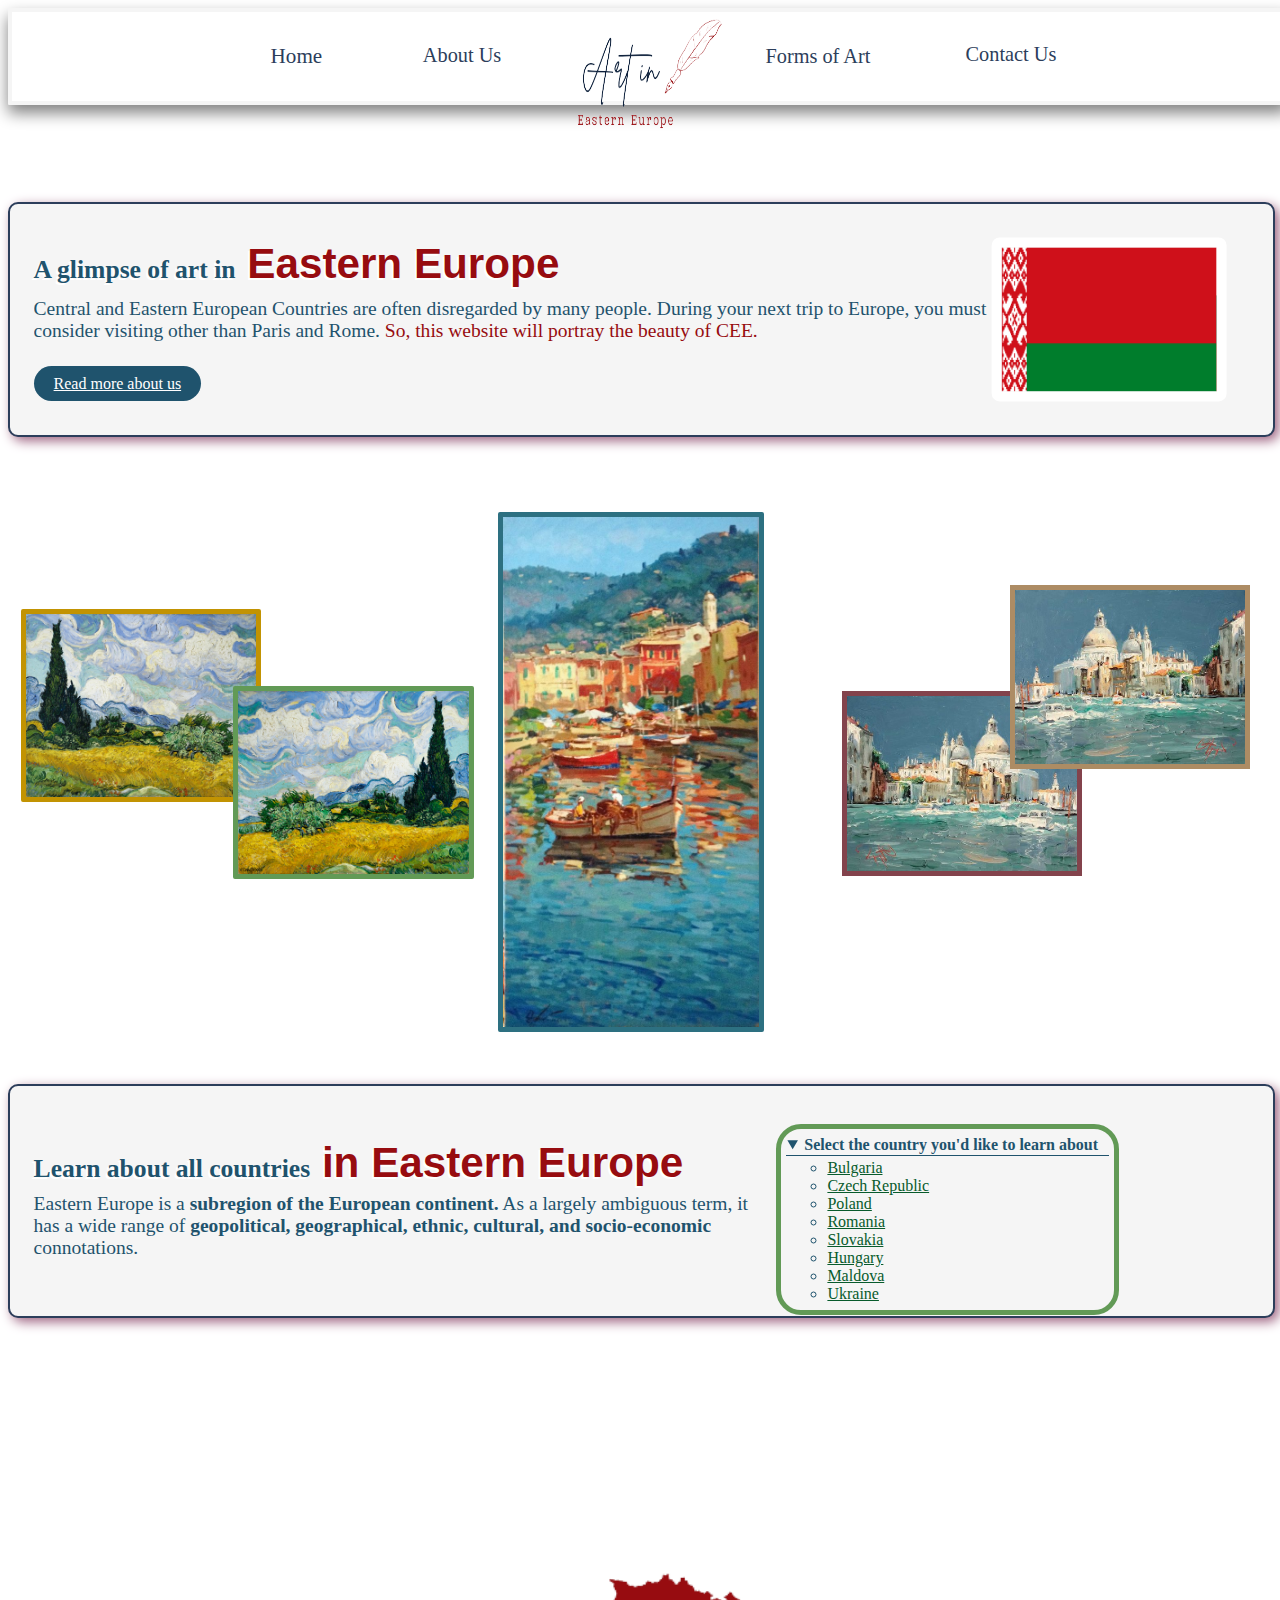
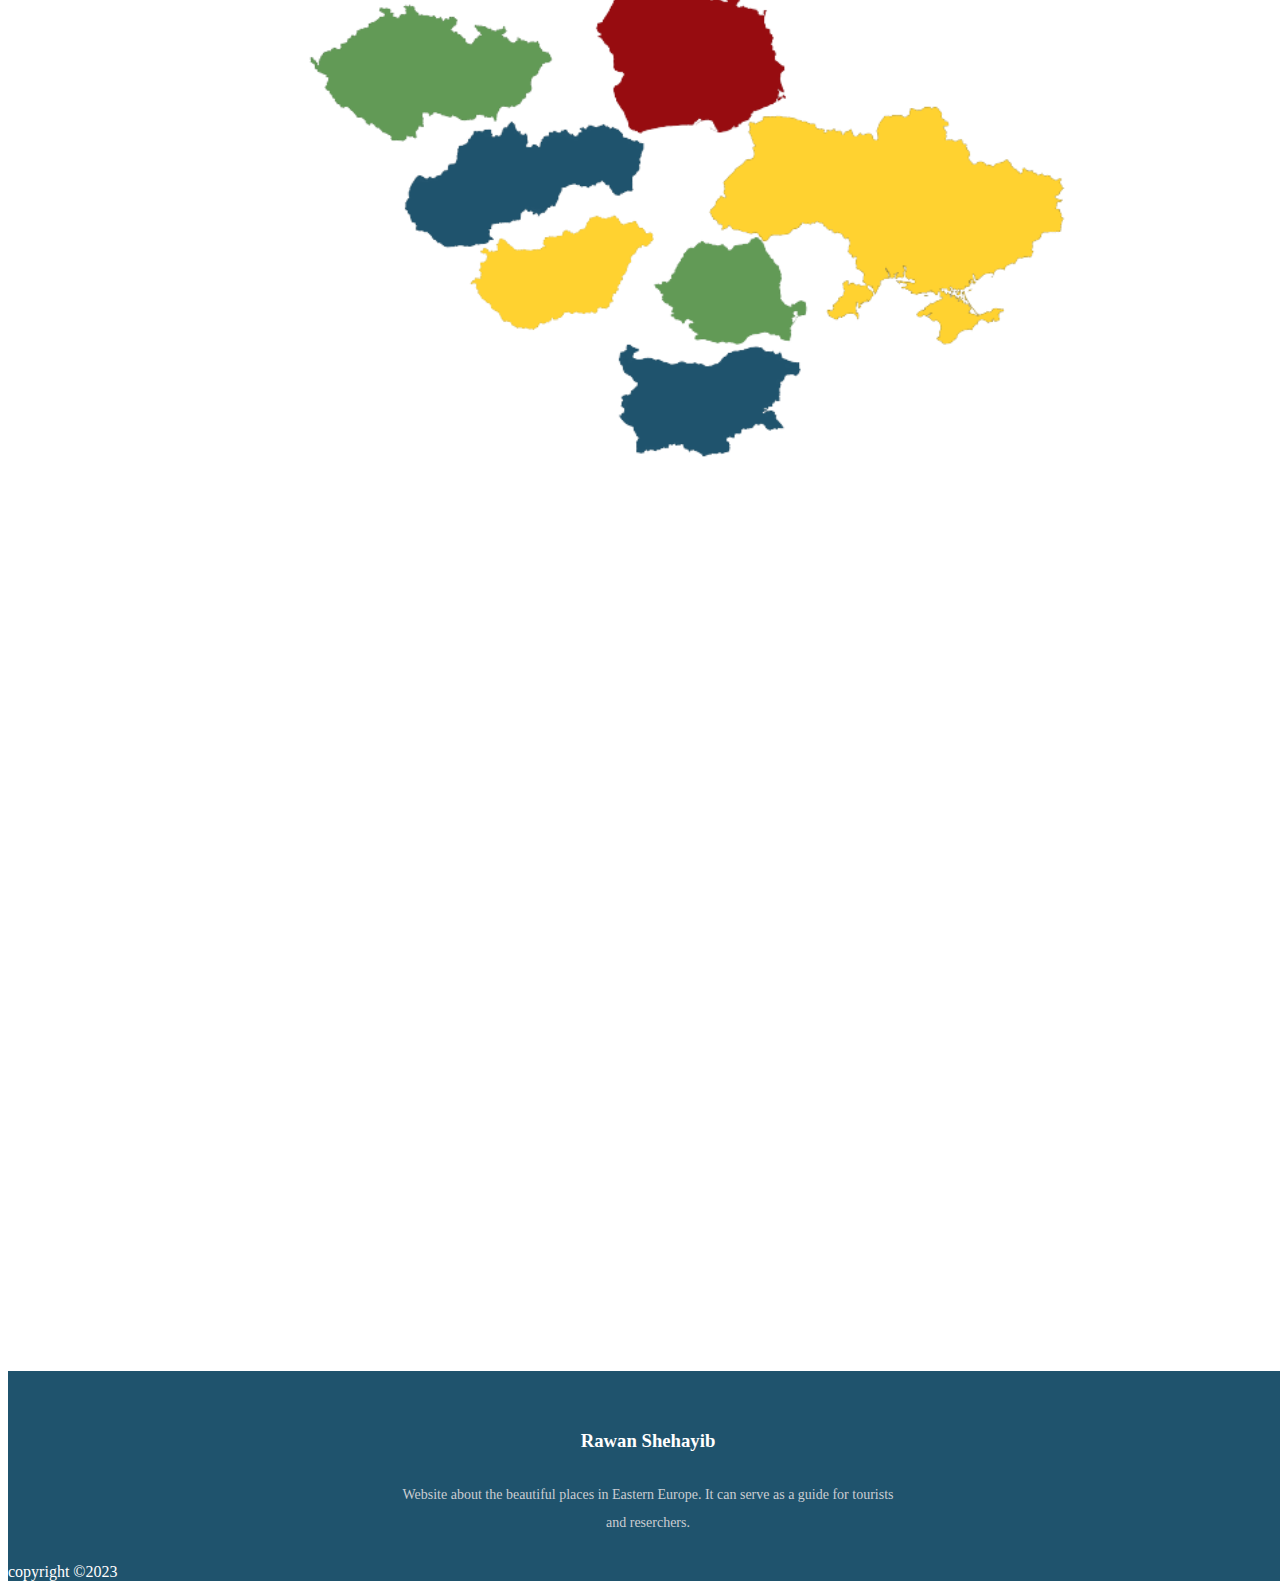
<file: index.html>
<!DOCTYPE html>
<html lang="en">
<head>
    <meta charset="UTF-8">
    <meta http-equiv="X-UA-Compatible" content="IE=edge">
    <meta name="viewport" content="width=device-width, initial-scale=1.0">
    <title>Document</title>
    <link rel="stylesheet" href="style.css" >
    <link href="https://fonts.cdnfonts.com/css/brittany-signature" rel="stylesheet">
    <script src="script.js"></script>
</head>
<body>
  <div id="preloader">
    </div>
        <nav>
            
     
        <div class="navbar">
          <a href="index.html">
            <img id="logo" src="logo__4_-removebg-preview.png">
        </a>
          <a id="home" href="index.html">Home</a>
          <a id="aboutUs" href="aboutUs.html">About Us</a>
          <a id="formsOfArt" href="formsofart.html">Forms of Art</a>
          <div class="dropdown">
            <button class="dropbtn">Contact Us 
            </button>
            <div class="dropdown-content">
              <a href="shareyourart.html">Share your art</a>
              <a href="contactinformation.html">Contact</a>
            </div>
            </div>
          </div> 
        </div>
    </nav>

    <h2 id="card-header">A glimpse of art in<span id="span-one">  Eastern Europe</span></h2> 
    <p id="card-p">Central and Eastern European Countries are often disregarded by many people. During your next trip to Europe, you must<br> consider visiting other than Paris and Rome.<span id="span-two"> So, this website will portray the beauty of CEE.</span></p>
    <a id="link-one" href="aboutUs.html" target="_blank">Read more about us</a>
    <div class="card">
        <div class="containerone">
        <div class="image-container">
          <img src="Flag_of_Belarus.png" class="tinyPicture">
          <img src="Flag_of_Bulgaria.png" class="tinyPicture">
          <img src="Flag_of_Poland.svg.png" class="tinyPicture">
          <img src="Flag_of_Romania.png" class="tinyPicture">
          <img src="Flag_of_Slovakia.png" class="tinyPicture">
          <img src="Flag_of_the_Czech_Republic.png" class="tinyPicture">
          <img src="hungary.jpg" class="tinyPicture">
          <img src="maldova.png" class="tinyPicture">
          <img src="ukraine.png" class="tinyPicture">
        </div>
      </div>
      </div>
    <div class="image-collage-one">
      <img id="image-one" src="art-one(1).jpg">
      <img id="image-two" src="art-one.jpg">
      <img id="image-three" src="art-2.jpg">
      <img id="image-five" src="art-9.jpg">
      <img id="image-six" src="art-9(1).jpg">


      <h2 id="card-header-two">Learn about all countries<span id="span-one">  in Eastern Europe</span></h2> 
      <p id="card-two-p">Eastern Europe is a <b>subregion of the European continent.</b> As a largely ambiguous term, it<br> has a wide range of <b>geopolitical, geographical, ethnic, cultural, and socio-economic</b><br> connotations.</p>

      <div class="card-two">
        <div class="container-two"></div>
        
      </div>
      </div>
      
    </div>
    <details open style="margin: 0px;">
      <summary id="summary-one">Select the country you'd like to learn about</summary>
     
        <ul class="ul-one">
          <li><a href="https://artsandculture.google.com/partner/national-art-gallery-in-bulgaria" target="_blank">Bulgaria</a></li>
          <li><a href="https://artsczech.cz/" target="_blank">Czech Republic</a></li>
          <li><a href="https://artinpoland.weebly.com/" target="_blank">Poland</a></li>
          <li><a href="https://theculturetrip.com/europe/romania/articles/an-arts-lover-guide-to-romania/" target="_blank">Romania</a></li>
          <li><a href="https://www.slovakia.com/art/" target="_blank">Slovakia</a></li>
          <li><a href="https://visithungary.com/category/arts-and-culture" target="_blank">Hungary</a></li>
          <li><a href="https://moldova.md/en/content/culture" target="_blank">Maldova</a></li>
          <li><a href="https://artforukraine.world/" target="_blank">Ukraine</a></li>
        </ul>

      <div>
        
      </div>
  </details>
  <iframe class="yt-vid" width="600" height="340" style="position:relative; top:340px; left: 380px;" src="https://www.youtube.com/embed/qouyRnk9PMY" title="YouTube video player" frameborder="0" allow="accelerometer; autoplay; clipboard-write; encrypted-media; gyroscope; picture-in-picture; web-share" allowfullscreen></iframe>

  <img id="map-one" src="mapp-removebg-preview.png">
  <footer>
    <div class="footer-content">
    <h3 id="footer-p">Rawan Shehayib</h3>
    <p id="footer-p-two">Website about the beautiful places in Eastern Europe. It can serve as a guide for tourists and reserchers.</p>
    </div>
    <div class=”footer-bottom”>
      <p>copyright &copy;2023</p>
   </div>
  </footer>
  <script>
    var loader=document.getElementById("preloader");
    window.addEventListener("load", function(){
      loader.style.display="none";
    })
    </script>
</body>
</html>
</file>
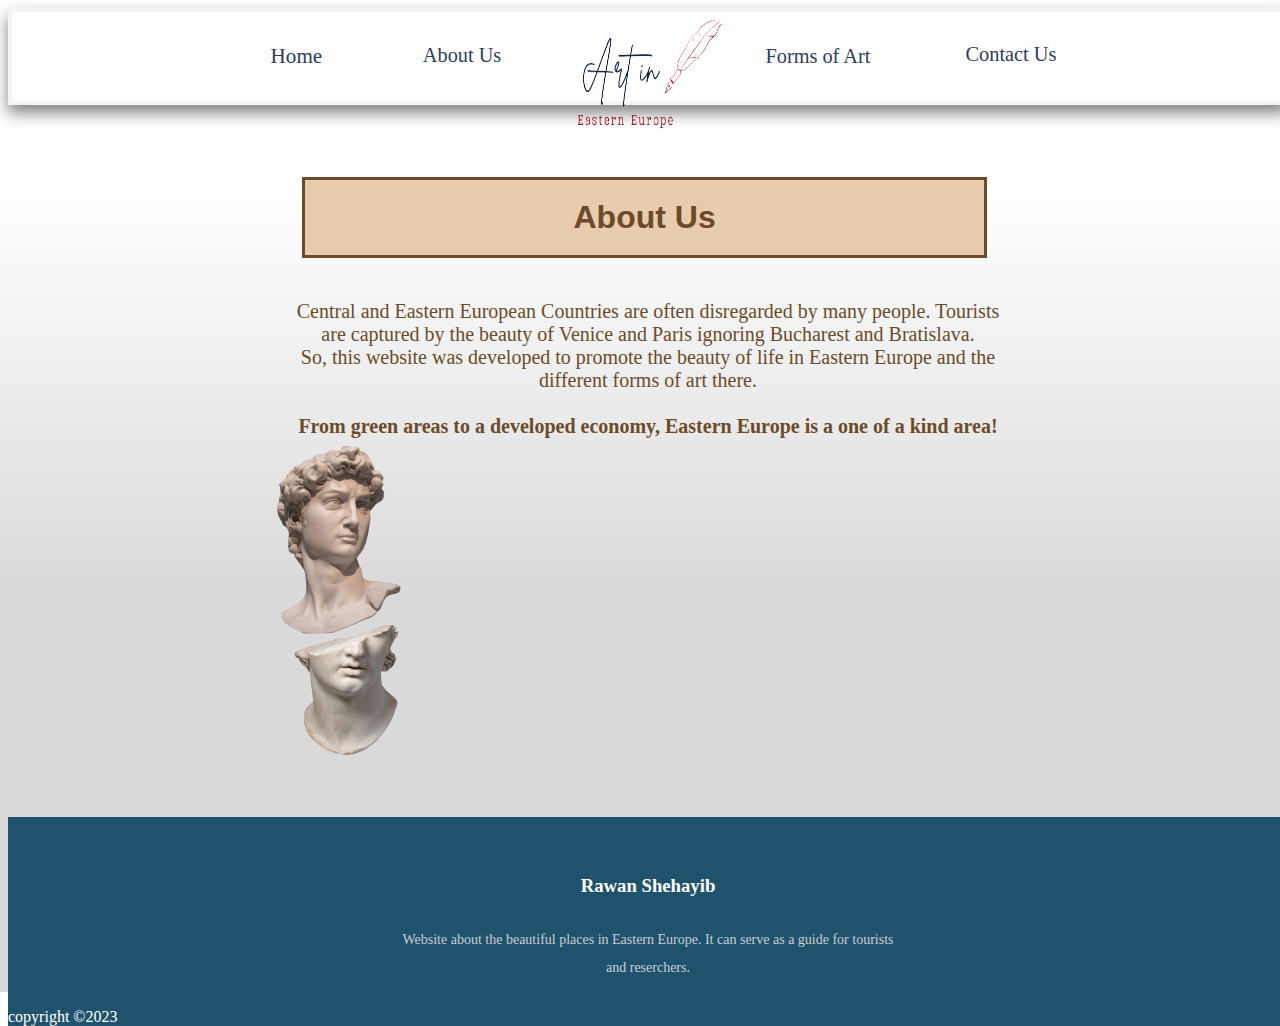
<file: aboutUs.html>
<!DOCTYPE html>
<html lang="en">
<head>
    <meta charset="UTF-8">
    <meta http-equiv="X-UA-Compatible" content="IE=edge">
    <meta name="viewport" content="width=\, initial-scale=1.0">
    <title>Document</title>
    <link rel="stylesheet" href="style.css">
    <link href="https://fonts.cdnfonts.com/css/brittany-signature" rel="stylesheet">
    <script src="script.js"></script>
</head>
<body class="body-aboutus">
   <nav>
            <a href="index.html">
                <img id="logo" src="logo__4_-removebg-preview.png">
            </a>
        <div class="navbar">
            
          <a id="home" href="index.html">Home</a>
          <a id="aboutUs" href="aboutUs.html">About Us</a>
          <a id="formsOfArt" href="formsofart.html">Forms of Art</a>
          <div class="dropdown">
            <button class="dropbtn">Contact Us 
            </button>
            <div class="dropdown-content">
              <a href="shareyourart.html">Share your art</a>
              <a href="contactinformation.html">Contact</a>
            </div>
          </div> 
        </div>
    </nav>
    <div>
    <h1 id="aboutUs-header">About Us</h1>
    <p id="aboutus-p">Central and Eastern European Countries are often disregarded by many people. Tourists<br> are captured by the beauty of Venice and Paris ignoring Bucharest and Bratislava.<br> So, this website was developed to promote the beauty of life in Eastern Europe and the<br> different forms of art there.<br><br><span id="span-three"><b> From green areas to a developed economy, Eastern Europe is a one of a kind area!</span></b></p>

    </div>
  <img id="map-aboutus" src="mapp__1_-removebg-preview.png">
    
  <footer>
    <div class="footer-content">
    <h3 id="footer-p">Rawan Shehayib</h3>
    <p id="footer-p-two">Website about the beautiful places in Eastern Europe. It can serve as a guide for tourists and reserchers.</p>
    </div>
    <div class=”footer-bottom”>
      <p>copyright &copy;2023</p>
   </div>
  </footer>
  </body>

</html>
</file>
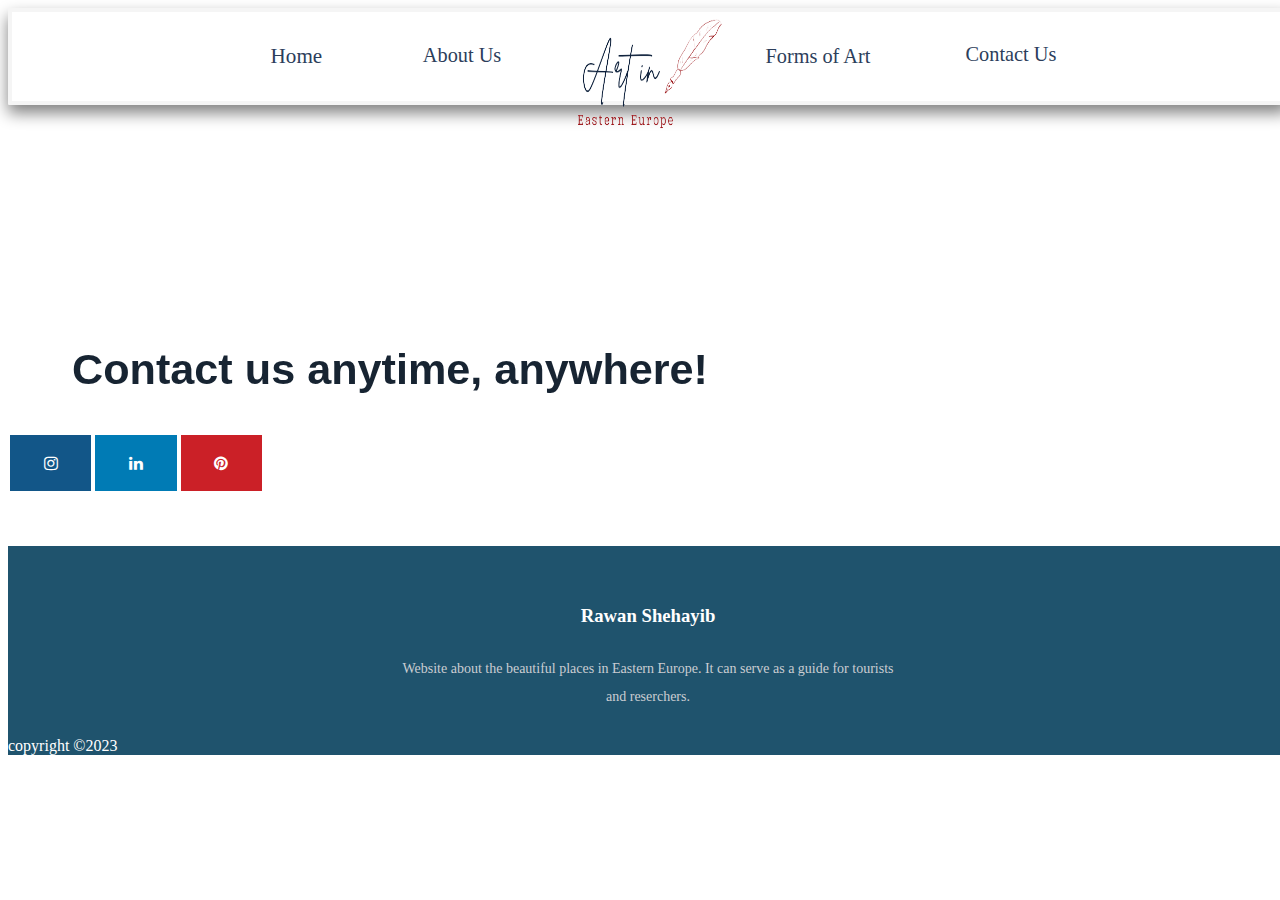
<file: contactinformation.html>
<!DOCTYPE html>
<html lang="en">
<head>
    <meta charset="UTF-8">
    <meta http-equiv="X-UA-Compatible" content="IE=edge">
    <meta name="viewport" content="width=device-width, initial-scale=1.0">
    <title>Document</title>
    <link rel="stylesheet" href="style.css">
    <link href="https://fonts.cdnfonts.com/css/brittany-signature" rel="stylesheet">
    <link rel="stylesheet" href="https://cdnjs.cloudflare.com/ajax/libs/font-awesome/4.7.0/css/font-awesome.min.css">
</head>
<body>
    <nav>
        <a href="index.html">
            <img id="logo" src="logo__4_-removebg-preview.png">
        </a>
    <div class="navbar">
        
      <a id="home" href="index.html">Home</a>
      <a id="aboutUs" href="aboutUs.html">About Us</a>
      <a id="formsOfArt" href="formsofart.html">Forms of Art</a>
      <div class="dropdown">
        <button class="dropbtn">Contact Us 
        </button>
        <div class="dropdown-content">
          <a href="shareyourart.html">Share your art</a>
          <a href="contactinformation.html">Contact</a>
        </div>
      </div> 
    </div>
</nav>
<iframe class="map" src="https://www.google.com/maps/embed?pb=!1m18!1m12!1m3!1d26521.297951417764!2d35.584247247689994!3d33.80812594704604!2m3!1f0!2f0!3f0!3m2!1i1024!2i768!4f13.1!3m3!1m2!1s0x151f22c541980ad5%3A0x78f3c74a3ff1f6e6!2sAley!5e0!3m2!1sen!2slb!4v1683280468831!5m2!1sen!2slb"  width="450" height="200" style="border:0; position: relative; left: 60%; top: 150px;" allowfullscreen="" loading="lazy" referrerpolicy="no-referrer-when-downgrade"></iframe>
<h2 id="contact-head">Contact us anytime, anywhere!</h2>
<div class="buttons">
    <a href="https://www.instagram.com/rawanshehayib/" target="_blank" class="fa fa-instagram"></a>
    <a href="https://www.linkedin.com/in/rawan-shehayib-65038923b/" target="_blank" class="fa fa-linkedin"></a>
    <a href="https://www.pinterest.com/rawanshehayib/" target="_blank" class="fa fa-pinterest"></a>
  </div>
  <footer>
    <div class="footer-content">
    <h3 id="footer-p">Rawan Shehayib</h3>
    <p id="footer-p-two">Website about the beautiful places in Eastern Europe. It can serve as a guide for tourists and reserchers.</p>
    </div>
    <div class=”footer-bottom”>
      <p>copyright &copy;2023</p>
   </div>
  </footer>
</body>
</html>
</file>
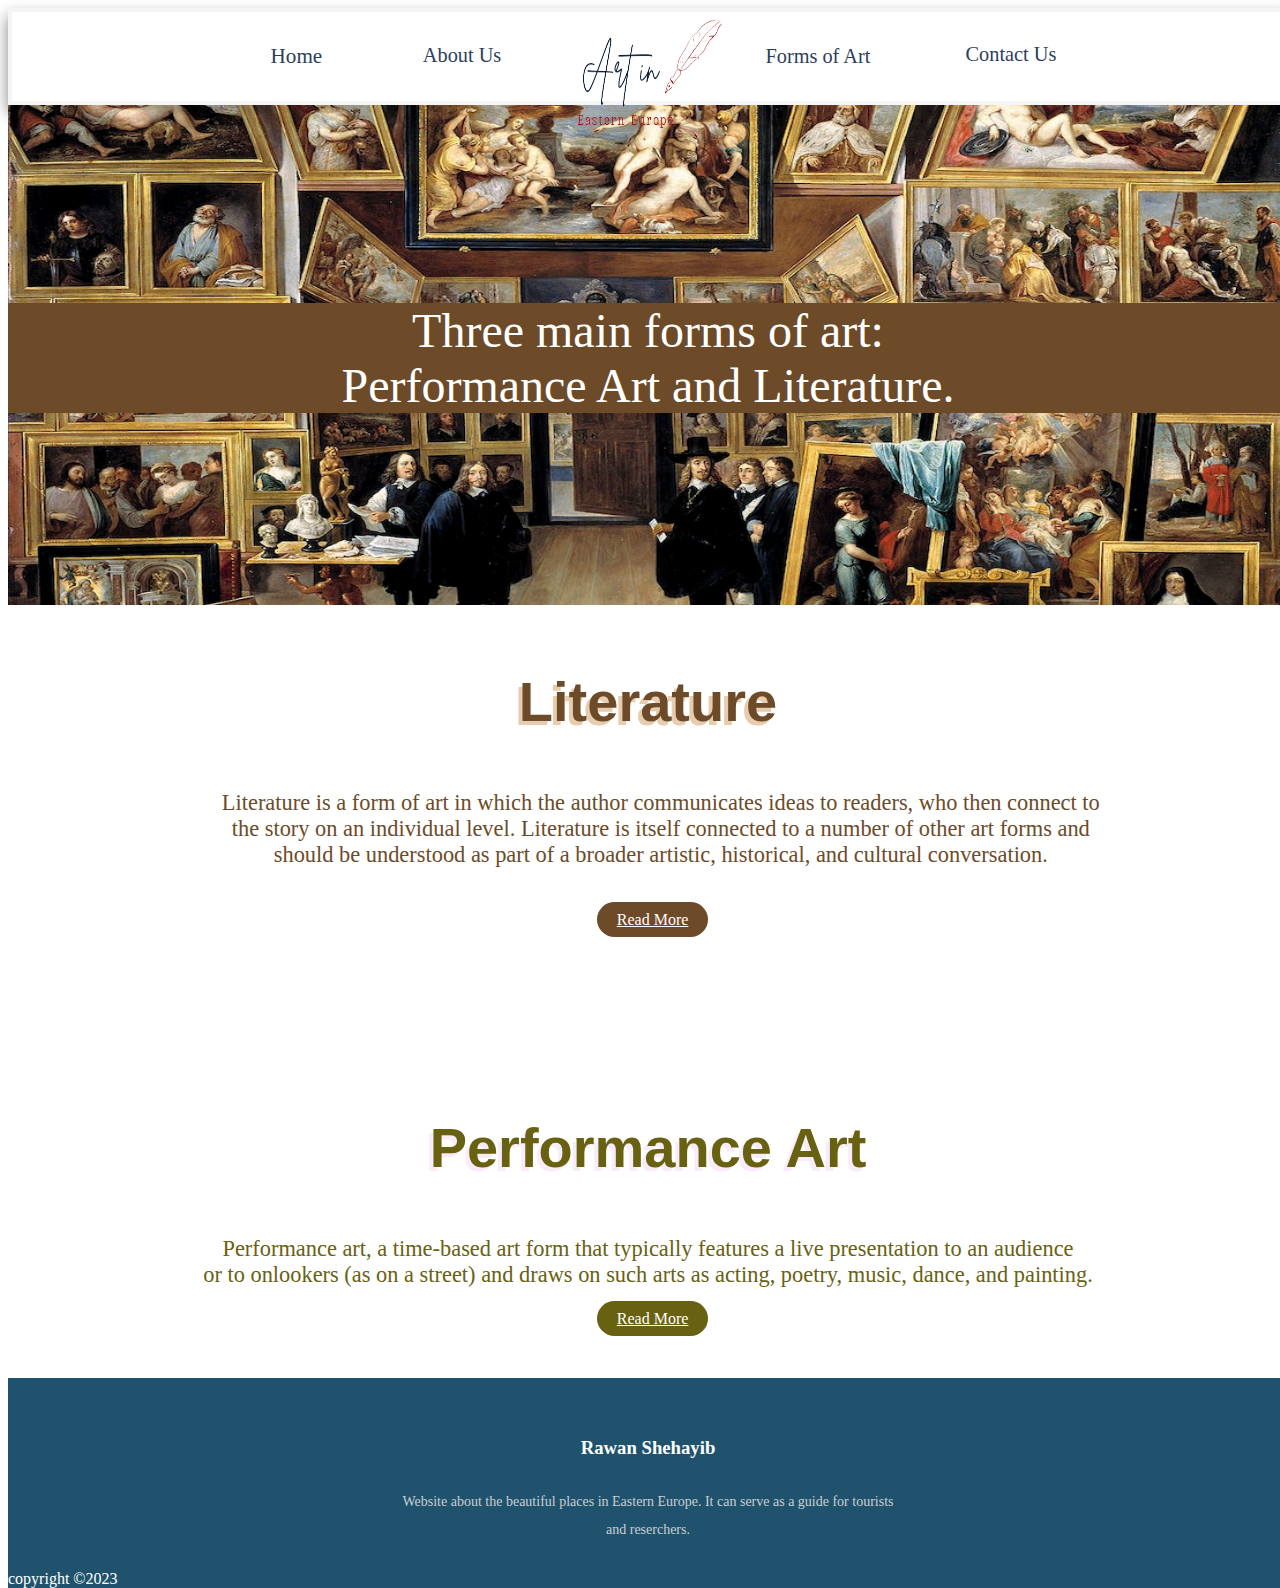
<file: formsofart.html>
<!DOCTYPE html>
<html lang="en">
<head>
    <meta charset="UTF-8">
    <meta http-equiv="X-UA-Compatible" content="IE=edge">
    <meta name="viewport" content="width=device-width, initial-scale=1.0">
    <title>Document</title>
    <link rel="stylesheet" href="style.css">
    <link href="https://fonts.cdnfonts.com/css/brittany-signature" rel="stylesheet">
    <script src="script.js"></script>

</head>
<body>
    <nav>
        <a href="index.html">
            <img id="logo" src="logo__4_-removebg-preview.png">
        </a>
    <div class="navbar">
        
      <a id="home" href="index.html">Home</a>
      <a id="aboutUs" href="aboutUs.html">About Us</a>
      <a id="formsOfArt" href="formsofart.html">Forms of Art</a>
      <div class="dropdown">
        <button class="dropbtn">Contact Us 
        </button>
        <div class="dropdown-content">
          <a href="shareyourart.html">Share your art</a>
          <a href="contactinformation.html">Contact</a>
        </div>
      </div> 
    </div>
</nav>
<img id="formsofart-img-one" src="formsofart2.jpeg">
<p id="formsOfArt-p">Three main forms of art:<br>Performance Art and Literature.</p>

<div>
  <h3 id="formsOfArt-literature-h">Literature</h3>
  <p id="formsOfArt-literature">Literature is a form of art in which the author communicates ideas to readers, who then connect to<br>the story on an individual level. Literature is itself connected to a number of other art forms and<br> should be understood as part of a broader artistic, historical, and cultural conversation.</p>
<a id="link-literature" href="https://study.com/learn/lesson/connecting-art-literature.html#:~:text=Literature%20is%20a%20form%20of%20art%20in%20which%20the%20author,%2C%20historical%2C%20and%20cultural%20conversation." target="_blank">Read More</a>
</div>

<div>
  <h3 id="formsOfArt-performanceart-h">Performance Art</h3>
  <p id="formsOfArt-performanceart">Performance art, a time-based art form that typically features a live presentation to an audience<br> or to onlookers (as on a street) and draws on such arts as acting, poetry, music, dance, and painting.</p>
  <a id="link-performanceart" href="https://www.britannica.com/art/performance-art" target="_blank">Read More</a>
</div>
<footer>
  <div class="footer-content">
  <h3 id="footer-p">Rawan Shehayib</h3>
  <p id="footer-p-two">Website about the beautiful places in Eastern Europe. It can serve as a guide for tourists and reserchers.</p>
  </div>
  <div class=”footer-bottom”>
    <p>copyright &copy;2023</p>
 </div>
</footer>
</body>
</html>
</file>
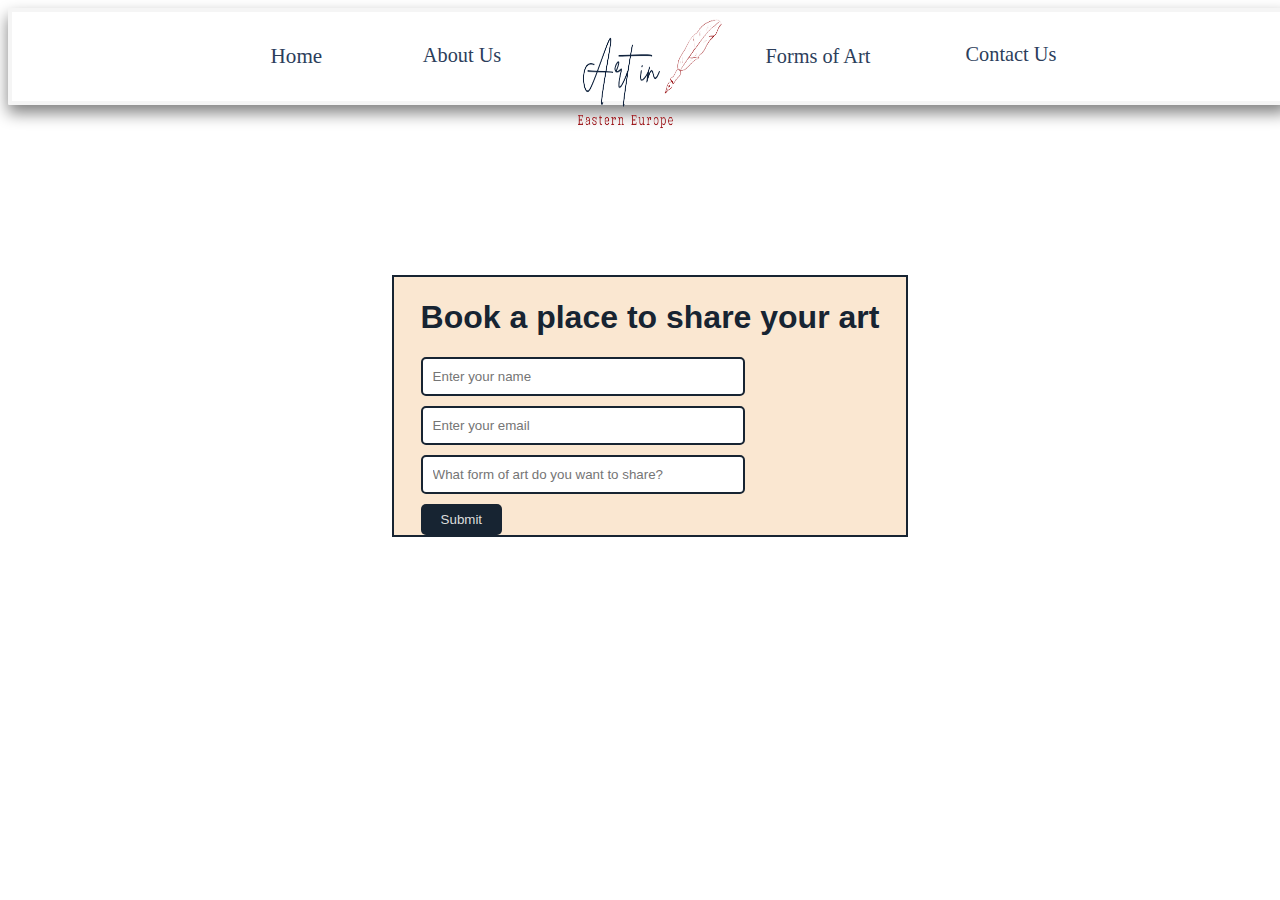
<file: shareyourart.html>
<!DOCTYPE html>
<html lang="en">
<head>
    <meta charset="UTF-8">
    <meta http-equiv="X-UA-Compatible" content="IE=edge">
    <meta name="viewport" content="width=device-width, initial-scale=1.0">
    <title>Document</title>
    <link rel="stylesheet" href="style.css">
    <link href="https://fonts.cdnfonts.com/css/brittany-signature" rel="stylesheet">
    <script src="script.js"></script>
</head>
<body>
    <nav>
        <a href="index.html">
            <img id="logo" src="logo__4_-removebg-preview.png">
        </a>
    <div class="navbar">       
      <a id="home" href="index.html">Home</a>
      <a id="aboutUs" href="aboutUs.html">About Us</a>
      <a id="formsOfArt" href="formsofart.html">Forms of Art</a>
      <div class="dropdown">
        <button class="dropbtn">Contact Us 
        </button>
        <div class="dropdown-content">
          <a href="shareyourart.html">Share your art</a>
          <a href="contactinformation.html">Contact</a>
        </div>
      </div> 
    </div>
</nav>
<div class="container">
    <form action="" id="loginForm">
      <h1>Book a place to share your art</h1>
      <input type="text" id="name" class="form-control" placeholder="Enter your name">
      <input type="text" id="name" class="form-control" placeholder="Enter your email">
      <input type="text" id="questionOne" class="form-control" placeholder="What form of art do you want to share?">
      <button type="submit">Submit</button>
    </form>
  </div>
</body>
</html>
</file>
<file: style.css>
#preloader{
  background:  #1F536D  url("preloader-webproject.gif") no-repeat center center/80%;
  height:100%;
  width:100%;
  z-index:50;
  position:fixed;
}
#logo{
    width: 20%;
    height: 40%;
    position: absolute;
    bottom: 71%;
    left: 40%;
}
.navbar {
    overflow: hidden; 
    background-color: white;
    width: 100%;
    height: 18%;
    border: 4px solid whitesmoke;
    border-radius: 1px;
    box-sizing: border-box;
    padding: 7px;
    margin-top: 2px;
    box-shadow: 0px 8px 16px 0px grey;
    z-index: 0;
  
  }
  
 #home {
    position: relative;
    left: 18%;
    float: left;
    font-size: 132%;
    color: #2C3E5B;
    text-align: center;
    padding: 2% 2%;
    text-decoration: none;

  }
  #aboutUs{
    position: relative;
    float: left;
    left: 22%;
    font-size: 127%;
    color: #2C3E5B;
    text-align: center;
    padding: 2% 2%;
    text-decoration: none;

  }
  #formsOfArt{
    position: absolute;
    right: 30%;
    font-size: 127%;
    color: #2C3E5B;
    text-align: center;
    padding: 2% 2%;
    text-decoration: none;
   
  }
  
  
  .dropdown {
    position: relative;
    left: 70%;
  }
  
  .dropdown .dropbtn {
    font-size: 127%;  
    border: none;
    outline: none;
    color:  #2C3E5B ;
    padding: 24px 24px;
    background-color: inherit;
    font-family: Didot, serif;
    margin: 0;
    position: relative;
    right: 15%;
  }
  
  .navbar a:hover, .dropdown:hover .dropbtn {
    background-color: #ADD3D0;
    position: relative;
    right: 10%;
  }
  
  .dropdown-content {
    display: none;
    background-color: #f9f9f9;
    min-width: 160px;
    box-shadow: 0px 10px 18px 1px #9F6683;
    z-index: 1;
    position: relative;
    right: -10%;

  }
  
  .dropdown-content a {
    float: none;
    color: #2C3E5B;
    padding: 16px 16px;
    text-decoration: none;
    display: block;
   
 
  }
  
  .dropdown-content a:hover {
    text-decoration: underline;
    position: relative;
    right: 2%;
  }
  
  .dropdown:hover .dropdown-content {
    display: block;
  }

  body {
    width: 100%;
    overflow-x: hidden;
    box-sizing: border-box;
  }
@media only screen and (max-width: 750px) {
  .navbar {
    width: 66%;
  }
  #logo{
    bottom: 86%;
    left: 80%;
  }
  #home{
    display: flex;
    font-size: 120%;
    left:0.1%;
  }
  #formsOfArt{
    top: 8.4%;
    padding: 18px 20px;
    left: 31%;
    display: flex;
    font-size: 120%;
  }
  #aboutUs{
    font-size: 120%;
    display: flex;
    left: 32%;
  }
  .dropdown{
    padding: 5% 1%;
    left: 5%;
  }
  .card{
    padding: 32%;
  }
  .yt-vid{
    top: 250px;
  }
}


.tinyPicture{

  width: 100%;
  display: flex;
  justify-content: center;
  align-items: center;

}

  .card {
    width: 99%;
    height: auto;
    border: 2px solid #2C3E5B;
    box-shadow: 4px 4px 12px #9F6683;
    background-color: whitesmoke;
    border-radius: 10px;
    box-sizing: border-box;
    padding: 9%;
    position: relative;
    z-index: 0;
    bottom: 75px;
    display: flex;
  justify-content: center;
  align-items: center;
}
.card:hover {
    border-color: #085B2C;
}
.containerone{
  width: 17%;
  position: absolute;
  transform: translate(-50%,-50%);
  top: 50%;
  left: 87%;
  overflow: hidden;
  border: 10px solid #ffffff;
  border-radius: 8px;
}
.image-container{
  width: 100%;
  display: flex;
  animation: slide 5s infinite;
}
@keyframes slide{
  0%{
      transform: translateX(0);
  }
  25%{
      transform: translateX(0);
  }
  30%{
      transform: translateX(-100%);
  }
  50%{
      transform: translateX(-100%);
  }
  55%{
      transform: translateX(-200%);
  }
  75%{
      transform: translateX(-200%);
  }
  80%{
      transform: translateX(-300%);
  }
  100%{
      transform: translateX(-300%);
  }
}
#card-header{
  color:   #1F536D;
  overflow: visible;
  text-shadow: -2px 2px  white;
  font-family: Didot, serif;
  font-size: 160%;
  position: relative;
  top: 113px;
  left: 2%;
  z-index: 10;    
}
#span-one{
  color: #970C10;
  font-family: 'Brittany Signature', sans-serif;
  font-size: 165%;
}
#card-p{
  color:   #1F536D;
  overflow: hidden;
  font-family: Didot, serif;
    font-size: 122%;
    position: relative;
    top: 102px;
    left: 2%;
    z-index: 10;
}
#span-two{
  color: #970C10;
}
#link-one{
  background-color: #1F536D;
  color: white;
  padding: 7px 18px;
  position: relative;
  top: 116px;
  left: 2%;
  font-family: Didot, serif;
  border: 2px solid transparent;
  border-radius: 25px;
  transition: .4s;
  font-size: 100%;
  z-index: 1;
}
#link-one:hover{
  color: #1F536D;
  background-color: white;
  border: 2px solid #970C10;
  cursor: grab;
}
#image-one:hover  {
  transform: scale(1.1);
}
#image-two:hover  {
  transform: scale(1.1);
}
#image-three:hover  {
  transform: scale(1.1);
}
#image-four:hover  {
  transform: scale(1.01);
}
#image-five:hover  {
  transform: scale(1.1);
}
#image-six:hover  {
  transform: scale(1.1);
}
#image-one{
  z-index: 0;
  border: 5px solid #c29302;
  border-radius: 2px;
  width: 18%;
  height: 30%;
  margin-top: 1%;
  margin-bottom: 18%;
  margin-left: 1%;
  transition: 0.5s all ease-in-out;
}
#image-two{
  z-index: 1;
  margin-left: -2.5%;
  margin-bottom: 12%;
  border: 5px solid #629a56;
  border-radius: 2px;
  width: 18%;
  height: 30%;
  transition: 0.5s all ease-in-out;
}
#image-three{
  width: 20%;
  height: 10%;
  margin-left: 18%;
  transition: 0.5s all ease-in-out;
  border: 5px solid #2d7081;
  border-radius: 2px;
  position: relative;
  right: 210px;
}

#image-five{
  width: 18%;
  height: 30%;
  transition: 0.5s all ease-in-out;
  margin-bottom: 19%;
  border: 5px solid #ad8c64;
  position: relative;
  left: 32px;
  bottom: 20px;
  z-index: 1;

}
#image-six{
  width: 18%;
  height: 30%;
  transition: 0.5s all ease-in-out;
  margin-bottom: 19%;
  border: 5px solid #83434c;
  position: relative;
  left: 834px;
  bottom: 345px;
  z-index: 0;
}
.card-two {
  width: 99%;
  height: auto;
  border: 2px solid #2C3E5B;
  box-shadow: 4px 4px 12px #9F6683;
  background-color: whitesmoke;
  border-radius: 10px;
  box-sizing: border-box;
  padding: 9%;
  position: relative;
  z-index: 0;
  bottom: 560px;
  float: none;
}
.card-two:hover {
  border-color: #970C10;
}
.container-two{
width: 17%;
position: absolute;
transform: translate(-50%,-50%);
top: 150%;
left: 87%;
overflow: hidden;
border: 2px solid #ffffff;
border-radius: 8px;
z-index: 0;
}
#card-header-two{
  color:   #1F536D;
  overflow: visible;
  text-shadow: -2px 2px  white;
  font-family: Didot, serif;
    font-size: 160%;
    position: relative;
 bottom: 350px;
    left: 2%;
    z-index: 10;    
}
#summary-one{
  color: #1F536D;
}
details {
  border: 5px solid #629a56;
  border-radius: 25px;
  padding: 0.5% 1% 0;
  position: relative;
  bottom: 754px;
  width: 25%;
  left: 60%;
  z-index: 10;
  margin-right: 0px;
  
}

summary {
  font-weight: bold;
  margin: -0.5% -0.5% 0;
  padding: 0.5%;
  position: relative;
  height: 5%;
}

details[open] {
  padding: 0.5%;
  z-index: 10;
  float: none;
  position: relative;

}

details[open] summary {
  border-bottom: 1px solid #1F536D;
  position: relative;
}
.ul-one{
  margin-top: 1%;
  margin-bottom: 0.01%;
  color: #1F536D;
  list-style-type: circle;
}
.ul-one a{
  color: #085B2C;
}
#card-two-p{
  position: relative;
  bottom: 365px;
  color:   #1F536D;
  overflow: visible;
  font-family: Didot, serif;
    font-size: 122%;
    z-index: 10;
    left: 2%;
}
#map-one{
  width: 70%;
  position: relative;
  left: 17%;
  bottom: 850px;
  transition: 0.5s all ease-in-out;
}
#map-one:hover  {
  transform: scale(1.1);
}
footer{
  position: relative;
  top: 50px;
  background: #1F536D;
  height: 30%;
  width: 100%;
  padding-top: 40px;
  color: #fff;
}
.footer-content{
  display: flex;
  align-items: center;
  justify-content: center;
  flex-direction: column;
  text-align: center;
}
#footer-p-two{
  max-width: 500px;
  margin: 10px auto;
  line-height: 28px;
  font-size: 14px;
  color: #cacdd2;
}
.footer-bottom{
  background: #000;
  width: 100vw;
  padding: 20px;
  padding-bottom: 40px;
  text-align: center;
}
.footer-bottom p{
  float: left;
  font-size: 14px;
  word-spacing: 2px;
  text-transform: capitalize;
}
.footer-bottom p a{
 color:white;
 font-size: 16px;
 text-decoration: none;
}
.footer-bottom span{
   text-transform: uppercase;
   opacity: .4;
   font-weight: 200;
}

/****************************************************************/
/*start of about us page*/
.body-aboutus{
  background: linear-gradient(to bottom, white 20%, #D9D9D9 60%);
}
#aboutUs-header{
  color: #6D4B29;
  background-color: #E7CCAD ;
  border: 3px solid #6D4B29;
  padding: 1.5%;
  text-align: center;
  align-items: center;
  width: 50%;
  position: relative;
  top: 50px;
  left: 23%;
  font-family:'Brittany Signature', sans-serif;
}
#aboutus-p{
  color: #6D4B29;
  position: relative;
  top: 70px;
  font-size: 125%;
  text-align:center;

}
#span-three{
  color: #6D4B29
}
#map-aboutus{
  position: relative;
  top:30px;
  
}
@media only screen and (max-width: 750px) {
  #aboutUs-header{
    width: 80%;
    left: 8%;
  }
}
/*start of shareyourart page*/

.container {
  width: 40%;
  display: flex;
  justify-content: center;
  align-items: center;
  position: relative;
  left: 30%;
  top: 170px;
  border: 2px solid #172432;
  font-family: 'Brittany Signature', sans-serif;
  background-color:  #FAE7D1;
  color: #172432;
}

.form-control {
  display: block;
  width: 300px;
  margin: 10px 0;
  padding: 10px;
  border-radius: 5px;
  border: 2px solid #172432;
}

button {
  display: inline-block;
  background-color: #172432;
  border: none;
  color: #ddd;
  padding: 8px 20px;
  border-radius: 5px;
}
@media only screen and (max-width: 800px) {
  .container{
  width: 100%;
  height: 70%;
  left: 2%;
  }
}
/*********************************/
/*start of contact page*/
#contact-head{
  position: relative;
  color: #172432;
  font-family: 'Brittany Signature', sans-serif;
  top: 90%;
 font-size: 270%;
 left: 5%;
}
.fa {
  padding: 20px;
  font-size: 30px;
  width: 50px;
  text-align: center;
  text-decoration: none;
  margin: 5px 2px;
  display:flex;
   align-items: center;
}
.fa:hover {
    opacity: 0.7;
}
.fa-pinterest {
  background: #cb2027;
  color: white;
  display:flex;
   align-items: center;
}
.fa-instagram {
  background: #125688;
  color: white;
  display:flex;
   align-items: center;
}
.fa-linkedin {
  background: #007bb5;
  color: white;
  display:flex;
   align-items: center;
}
.buttons{
  position: relative;
  bottom: 90%;
  display:flex;
  align-items: center;
  width: 20%;
}
@media only screen and (max-width: 750px) {
  #contact-head{
  font-size:100%;
  bottom: 37%;
  }
  .map{
    height: 50%;
    width: 50%;
  }
  .buttons{
    bottom: 15%;
    width: 5%;
  }
}
/*****************************/
/*forms of art page*/
#formsofart-img-one{
  width: 100%;
  height: 500px;
  z-index: 0;
  display: flex;
  align-items: center;
  justify-content: space-between;
}
#formsOfArt-p{
  color: white;
  background-color: #6D4B29;
  position: relative;
  top: -350px;
  text-align: center;
  font-size: 300%;
}
#formsOfArt-literature-h{
  color: #6D4B29;
  font-weight: bold;
  font-size: 350%;
  text-shadow: -4px 4px #E7CCAD;
  font-family: 'Brittany Signature', sans-serif;
  text-align: center;
  position: relative;
  bottom: 150px;

}
#formsOfArt-literature{
  color: #6D4B29;
  position: relative;
  text-align: center;
  left:1%;
  top: -150px;
  font-size: 140%;
}
#link-literature{
  background-color: #6D4B29;
  color: white;
  padding: 7px 18px;
  position: relative;
  top: -130px;
  left: 46%;
  font-family: Didot, serif;
  border: 2px solid transparent;
  border-radius: 25px;
  transition: .4s;
  font-size: 100%;
  z-index: 1;
}
#link-literature:hover{
  color: #6D4B29;
  background-color: white;
  border: 2px solid #970C10;
  cursor: grab;
}
#formsOfArt-performanceart-h{
  color:#696112 ;
  text-shadow: -4px 4px #f7e7f7CE;
  position: relative;
  top: 30%;
  font-size: 350%;
  font-family: 'Brittany Signature', sans-serif;
  text-align: center;
}
#formsOfArt-performanceart{
  color: #696112;
  position: relative;
  text-align: center;
  top: 30%;
  font-size: 140%;
}
#link-performanceart{
  background-color: #696112;
  color: white;
  padding: 7px 18px;
  position: relative;
  top: 45%;
  left: 46%;
  font-family: Didot, serif;
  border: 2px solid transparent;
  border-radius: 25px;
  transition: .4s;
  font-size: 100%;
  z-index: 1;
}
#link-performanceart:hover{
  color: #696112;
  background-color: white;
  border: 2px solid #970C10;
  cursor: grab;
}
@media only screen and (max-width: 750px) {
  #formsofart-img-one{
    height: 300px;
}
#formsOfArt-p{
  font-size: 120%;
}
#formsOfArt-literature-h{
  bottom: 100px;;
}
}
</file>
